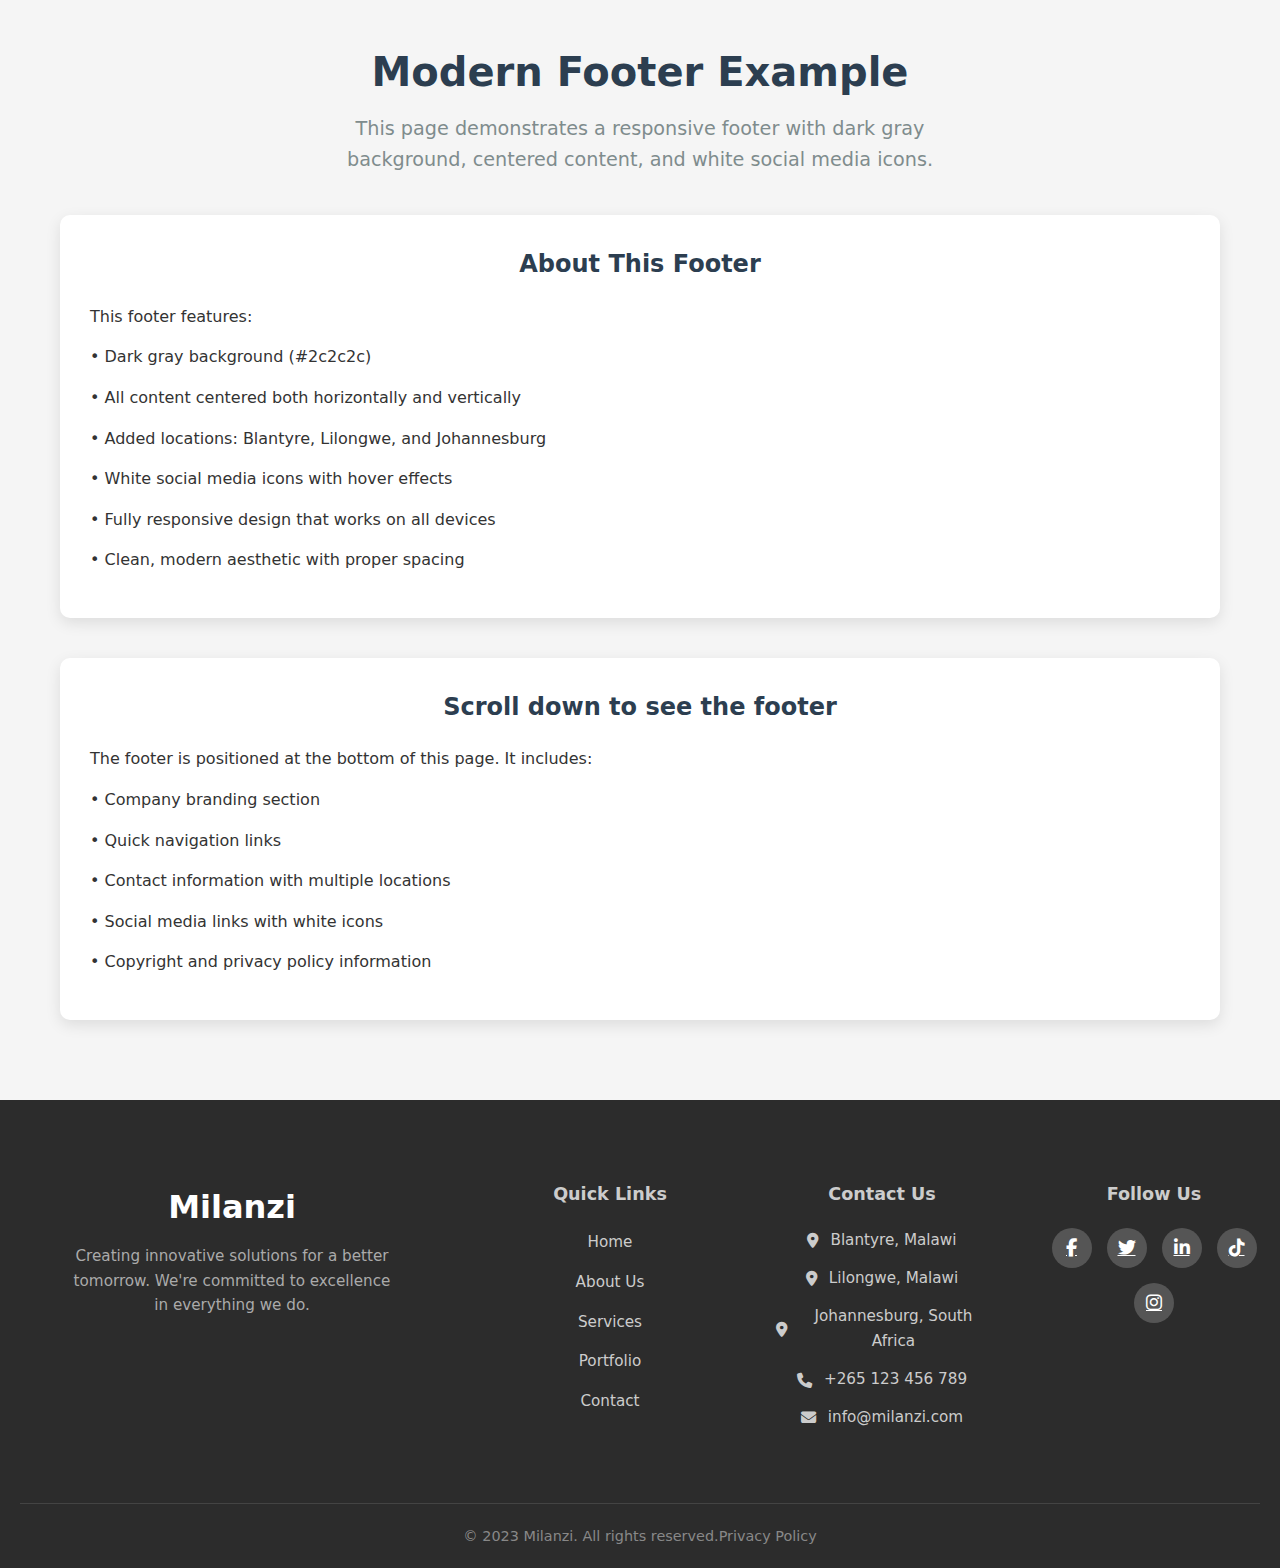
<file: tasting.html>
<!DOCTYPE html>
<html lang="en">
<head>
    <meta charset="UTF-8">
    <meta name="viewport" content="width=device-width, initial-scale=1.0">
    <title>Milanzi Footer</title>
    <link rel="stylesheet" href="https://cdnjs.cloudflare.com/ajax/libs/font-awesome/6.4.0/css/all.min.css">
    <style>
        * {
            margin: 0;
            padding: 0;
            box-sizing: border-box;
        }
        
        body {
            font-family: 'Segoe UI', system-ui, sans-serif;
            background: #f5f5f5;
            color: #333;
            line-height: 1.6;
        }
        
        .demo-container {
            max-width: 1200px;
            margin: 0 auto;
            padding: 40px 20px;
            text-align: center;
        }
        
        .demo-title {
            font-size: 2.5rem;
            margin-bottom: 10px;
            color: #2c3e50;
        }
        
        .demo-subtitle {
            font-size: 1.2rem;
            color: #7f8c8d;
            margin-bottom: 40px;
            max-width: 600px;
            margin-left: auto;
            margin-right: auto;
        }
        
        .content-box {
            background: white;
            border-radius: 10px;
            padding: 30px;
            box-shadow: 0 5px 15px rgba(0,0,0,0.1);
            margin-bottom: 40px;
        }
        
        .content-box h2 {
            color: #2c3e50;
            margin-bottom: 20px;
        }
        
        .content-box p {
            margin-bottom: 15px;
            text-align: left;
        }
        
        .milanzi-footer {
            background: #2c2c2c; /* Dark gray background */
            color: #ccc;
            font-family: 'Inter', system-ui, sans-serif;
            padding: 80px 20px 20px;
            line-height: 1.7;
        }

        /* GRID */
        .footer-container {
            max-width: 1400px;
            margin: 0 auto;
            display: grid;
            grid-template-columns: 2fr 1fr 1fr 1fr;
            gap: 60px;
            padding-bottom: 60px;
            border-bottom: 1px solid #444;
            text-align: center; /* Center all content */
        }

        /* BRAND */
        .brand-title {
            font-size: 2rem;
            font-weight: 700;
            color: #fff;
            margin-bottom: 10px;
        }

        .brand-tagline {
            font-size: 0.95rem;
            color: #aaa;
            line-height: 1.6;
            max-width: 320px;
            margin: 0 auto; /* Center the tagline */
        }

        /* SECTION TITLES */
        .footer-heading {
            font-size: 1.1rem;
            font-weight: 600;
            color: #ccc;
            margin-bottom: 18px;
        }

        /* LINKS */
        .footer-links ul,
        .footer-contact ul {
            list-style: none;
            padding: 0;
            margin: 0;
        }

        .footer-links li,
        .footer-contact li {
            margin-bottom: 12px;
        }

        .footer-links a {
            color: #ccc;
            text-decoration: none;
            font-size: 0.95rem;
            font-weight: 500;
            transition: all 0.3s ease;
        }

        .footer-links a:hover {
            color: #fff;
        }

        /* CONTACT */
        .footer-contact li {
            display: flex;
            align-items: center;
            justify-content: center; /* Center contact items */
            gap: 12px;
            font-size: 0.95rem;
        }

        .footer-contact svg {
            width: 18px;
            height: 18px;
            stroke: #fff;
        }

        /* SOCIAL */
        .footer-social {
            text-align: center; /* Center social section */
        }

        .social-icons {
            display: flex;
            gap: 15px;
            margin-top: 10px;
            flex-wrap: wrap;
            justify-content: center; /* Center social icons */
        }

        .social-icons a {
            display: flex;
            align-items: center;
            justify-content: center;
            width: 40px;
            height: 40px;
            border-radius: 50%;
            color: #fff;
            font-size: 18px;
            transition: all 0.3s ease;
            background: #555; /* White social media icons */
        }

        .social-icons a:hover {
            transform: translateY(-5px) scale(1.1);
            filter: brightness(1.3);
        }

        /* BOTTOM BAR */
        .footer-bottom {
            display: flex;
            justify-content: center; /* Center bottom content */
            align-items: center;
            padding-top: 20px;
            font-size: 0.9rem;
            color: #888;
            flex-wrap: wrap;
            text-align: center;
        }

        .privacy-link {
            color: #888;
            text-decoration: none;
            transition: all 0.3s ease;
        }

        .privacy-link:hover {
            color: #fff;
        }

        /* ==============================
           RESPONSIVE DESIGN
           ============================== */

        /* Large Tablets */
        @media (max-width: 1225px) {
            .footer-container {
                grid-template-columns: repeat(2, 1fr);
                gap: 40px;
            }
            .footer-social {
                grid-column: span 2;
                text-align: center;
            }
            .social-icons {
                justify-content: center;
            }
            .brand-tagline {
                max-width: 100%;
                margin: 0 auto;
            }
        }

        /* Small Tablets and Large Phones */
        @media (max-width: 900px) {
            .milanzi-footer {
                padding: 60px 20px 20px;
            }
            .footer-container {
                grid-template-columns: 1fr 1fr;
                gap: 40px;
            }
            .footer-social {
                grid-column: span 2;
                text-align: center;
            }
            .social-icons {
                justify-content: center;
            }
        }

        /* Mobile Phones */
        @media (max-width: 768px) {
            .footer-container {
                grid-template-columns: 1fr;
                gap: 35px;
                text-align: center;
            }

            .brand-title {
                font-size: 1.7rem;
            }

            .footer-social {
                text-align: center;
            }

            .social-icons {
                justify-content: center;
            }

            .footer-contact li {
                justify-content: center;
            }

            .footer-bottom {
                flex-direction: column;
                gap: 12px;
                text-align: center;
            }
        }

        /* Extra Small Phones (≤ 480px) */
        @media (max-width: 480px) {
            .milanzi-footer {
                padding: 50px 15px 15px;
            }

            .brand-title {
                font-size: 1.5rem;
            }

            .footer-heading {
                font-size: 1rem;
            }

            .social-icons a {
                width: 36px;
                height: 36px;
                font-size: 16px;
            }
        }
    </style>
</head>
<body>
    <div class="demo-container">
        <h1 class="demo-title">Modern Footer Example</h1>
        <p class="demo-subtitle">This page demonstrates a responsive footer with dark gray background, centered content, and white social media icons.</p>
        
        <div class="content-box">
            <h2>About This Footer</h2>
            <p>This footer features:</p>
            <p>• Dark gray background (#2c2c2c)</p>
            <p>• All content centered both horizontally and vertically</p>
            <p>• Added locations: Blantyre, Lilongwe, and Johannesburg</p>
            <p>• White social media icons with hover effects</p>
            <p>• Fully responsive design that works on all devices</p>
            <p>• Clean, modern aesthetic with proper spacing</p>
        </div>
        
        <div class="content-box">
            <h2>Scroll down to see the footer</h2>
            <p>The footer is positioned at the bottom of this page. It includes:</p>
            <p>• Company branding section</p>
            <p>• Quick navigation links</p>
            <p>• Contact information with multiple locations</p>
            <p>• Social media links with white icons</p>
            <p>• Copyright and privacy policy information</p>
        </div>
    </div>

    <footer class="milanzi-footer">
        <div class="footer-container">
            <!-- Brand Section -->
            <div class="footer-brand">
                <h2 class="brand-title">Milanzi</h2>
                <p class="brand-tagline">Creating innovative solutions for a better tomorrow. We're committed to excellence in everything we do.</p>
            </div>

            <!-- Links Section -->
            <div class="footer-links">
                <h3 class="footer-heading">Quick Links</h3>
                <ul>
                    <li><a href="#">Home</a></li>
                    <li><a href="#">About Us</a></li>
                    <li><a href="#">Services</a></li>
                    <li><a href="#">Portfolio</a></li>
                    <li><a href="#">Contact</a></li>
                </ul>
            </div>

            <!-- Contact Section -->
            <div class="footer-contact">
                <h3 class="footer-heading">Contact Us</h3>
                <ul>
                    <li>
                        <i class="fas fa-map-marker-alt"></i>
                        <span>Blantyre, Malawi</span>
                    </li>
                    <li>
                        <i class="fas fa-map-marker-alt"></i>
                        <span>Lilongwe, Malawi</span>
                    </li>
                    <li>
                        <i class="fas fa-map-marker-alt"></i>
                        <span>Johannesburg, South Africa</span>
                    </li>
                    <li>
                        <i class="fas fa-phone"></i>
                        <span>+265 123 456 789</span>
                    </li>
                    <li>
                        <i class="fas fa-envelope"></i>
                        <span>info@milanzi.com</span>
                    </li>
                </ul>
            </div>

            <!-- Social Section -->
            <div class="footer-social">
                <h3 class="footer-heading">Follow Us</h3>
                <div class="social-icons">
                    <a href="#" class="facebook"><i class="fab fa-facebook-f"></i></a>
                    <a href="#" class="twitter"><i class="fab fa-twitter"></i></a>
                    <a href="#" class="linkedin"><i class="fab fa-linkedin-in"></i></a>
                    <a href="#" class="tiktok"><i class="fab fa-tiktok"></i></a>
                    <a href="#" class="instagram"><i class="fab fa-instagram"></i></a>
                </div>
            </div>
        </div>

        <!-- Bottom Section -->
        <div class="footer-bottom">
            <p>&copy; 2023 Milanzi. All rights reserved.</p>
            <a href="#" class="privacy-link">Privacy Policy</a>
        </div>
    </footer>
</body>
</html>
</file>
